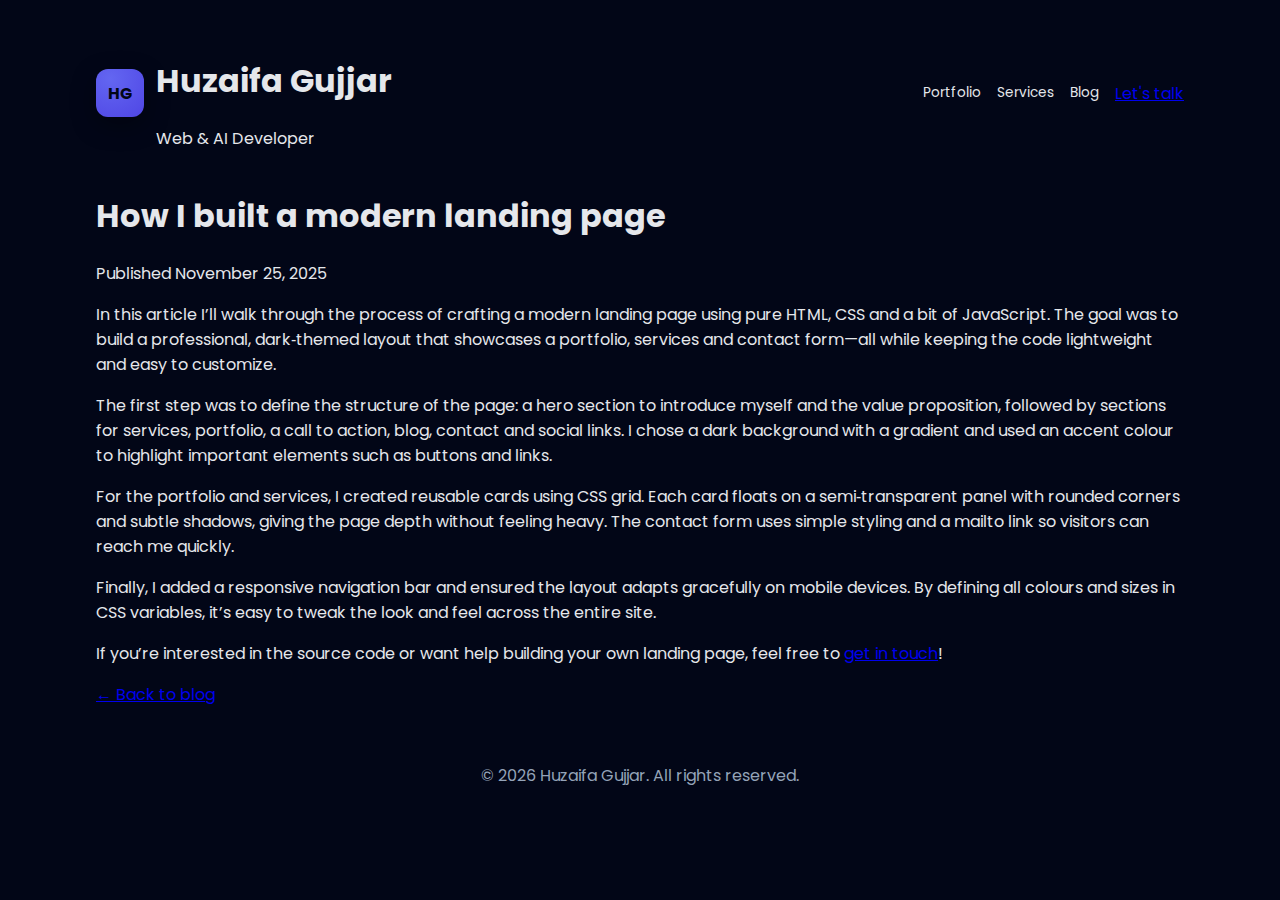
<file: post1.html>
<!DOCTYPE html>
<html lang="en">
<head>
  <meta charset="utf-8">
  <meta name="viewport" content="width=device-width,initial-scale=1">
  <title>How I built a modern landing page – Blog | Huzaifa Gujjar</title>
  <meta name="description" content="A behind-the-scenes look at building a dark-themed landing page with HTML, CSS and JavaScript.">
  <link rel="preconnect" href="https://fonts.googleapis.com">
  <link rel="preconnect" href="https://fonts.gstatic.com" crossorigin>
  <link href="https://fonts.googleapis.com/css2?family=Poppins:wght@300;400;500;600;700&display=swap" rel="stylesheet">
  <link rel="stylesheet" href="../style.css">
</head>
<body>
  <div class="page-wrapper">
    <header class="site-header">
      <nav class="navbar">
        <div class="logo">
          <div class="logo-mark">HG</div>
          <div class="logo-text">
            <h1>Huzaifa&nbsp;Gujjar</h1>
            <span>Web &amp; AI Developer</span>
          </div>
        </div>
        <div class="nav-actions">
          <a href="../landing.html#portfolio" class="nav-link">Portfolio</a>
          <a href="../landing.html#services" class="nav-link">Services</a>
          <a href="../blog.html" class="nav-link">Blog</a>
          <a href="../landing.html#contact" class="btn-primary">Let's&nbsp;talk</a>
        </div>
      </nav>
    </header>
    <article class="post">
      <h1>How I built a modern landing page</h1>
      <p class="post-meta">Published November 25, 2025</p>
      <p>In this article I’ll walk through the process of crafting a modern landing page using pure HTML, CSS and a bit of JavaScript. The goal was to build a professional, dark‑themed layout that showcases a portfolio, services and contact form—all while keeping the code lightweight and easy to customize.</p>
      <p>The first step was to define the structure of the page: a hero section to introduce myself and the value proposition, followed by sections for services, portfolio, a call to action, blog, contact and social links. I chose a dark background with a gradient and used an accent colour to highlight important elements such as buttons and links.</p>
      <p>For the portfolio and services, I created reusable cards using CSS grid. Each card floats on a semi‑transparent panel with rounded corners and subtle shadows, giving the page depth without feeling heavy. The contact form uses simple styling and a mailto link so visitors can reach me quickly.</p>
      <p>Finally, I added a responsive navigation bar and ensured the layout adapts gracefully on mobile devices. By defining all colours and sizes in CSS variables, it’s easy to tweak the look and feel across the entire site.</p>
      <p>If you’re interested in the source code or want help building your own landing page, feel free to <a href="../landing.html#contact" class="blog-read-more">get in touch</a>!</p>
      <p><a href="../blog.html" class="btn-secondary">← Back to blog</a></p>
    </article>
    <footer class="footer">
      <p>© <span id="year-post1"></span> Huzaifa Gujjar. All rights reserved.</p>
    </footer>
  </div>
  <script>
    // Set year in footer for this post
    document.addEventListener('DOMContentLoaded', function() {
      var y = document.getElementById('year-post1');
      if (y) y.textContent = new Date().getFullYear();
    });
  </script>
</body>
</html>
</file>
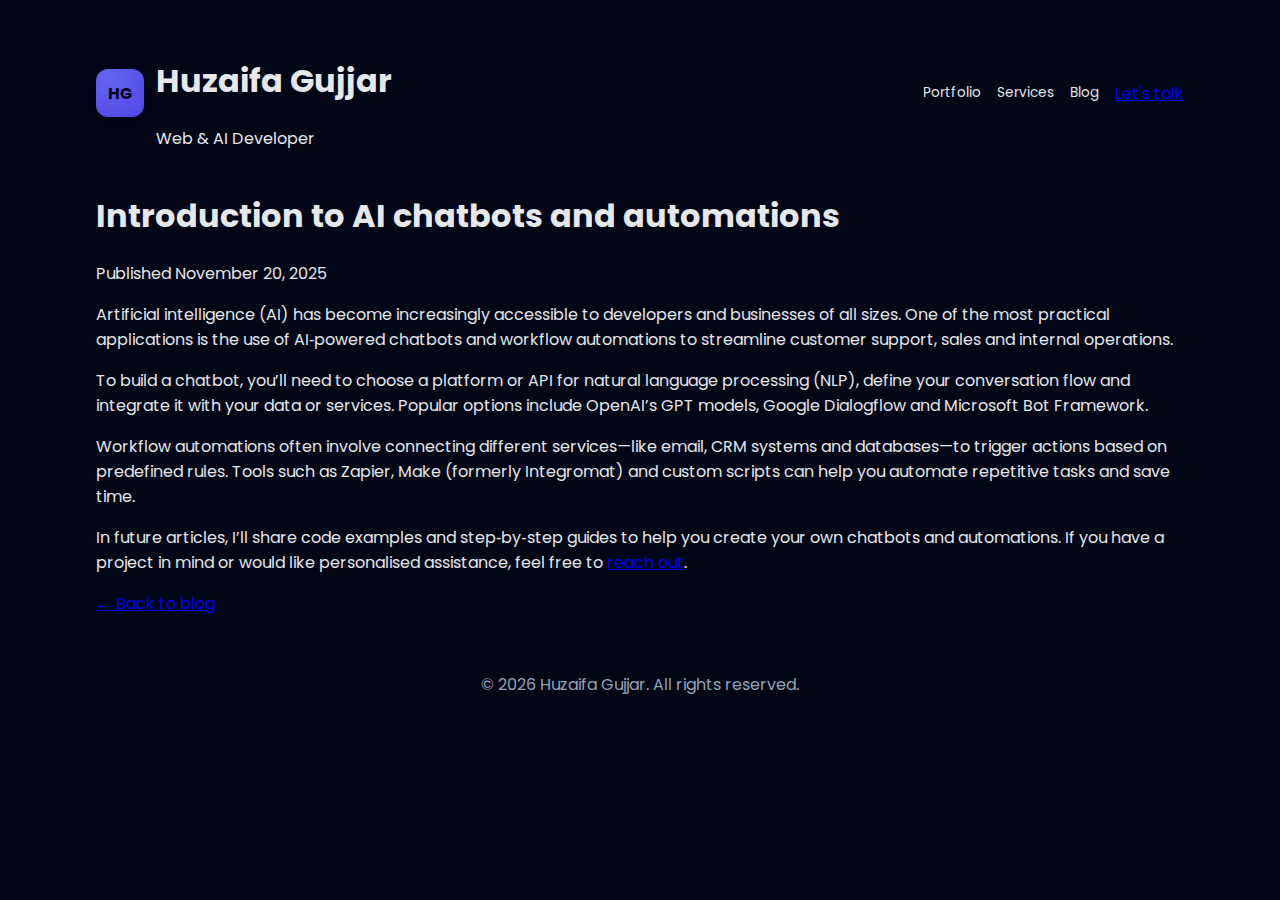
<file: post2.html>
<!DOCTYPE html>
<html lang="en">
<head>
  <meta charset="utf-8">
  <meta name="viewport" content="width=device-width,initial-scale=1">
  <title>Introduction to AI chatbots and automations – Blog | Huzaifa Gujjar</title>
  <meta name="description" content="A beginner-friendly guide to building AI chatbots and automating tasks using Python and modern APIs.">
  <link rel="preconnect" href="https://fonts.googleapis.com">
  <link rel="preconnect" href="https://fonts.gstatic.com" crossorigin>
  <link href="https://fonts.googleapis.com/css2?family=Poppins:wght@300;400;500;600;700&display=swap" rel="stylesheet">
  <link rel="stylesheet" href="../style.css">
</head>
<body>
  <div class="page-wrapper">
    <header class="site-header">
      <nav class="navbar">
        <div class="logo">
          <div class="logo-mark">HG</div>
          <div class="logo-text">
            <h1>Huzaifa&nbsp;Gujjar</h1>
            <span>Web &amp; AI Developer</span>
          </div>
        </div>
        <div class="nav-actions">
          <a href="../landing.html#portfolio" class="nav-link">Portfolio</a>
          <a href="../landing.html#services" class="nav-link">Services</a>
          <a href="../blog.html" class="nav-link">Blog</a>
          <a href="../landing.html#contact" class="btn-primary">Let's&nbsp;talk</a>
        </div>
      </nav>
    </header>
    <article class="post">
      <h1>Introduction to AI chatbots and automations</h1>
      <p class="post-meta">Published November 20, 2025</p>
      <p>Artificial intelligence (AI) has become increasingly accessible to developers and businesses of all sizes. One of the most practical applications is the use of AI‑powered chatbots and workflow automations to streamline customer support, sales and internal operations.</p>
      <p>To build a chatbot, you’ll need to choose a platform or API for natural language processing (NLP), define your conversation flow and integrate it with your data or services. Popular options include OpenAI’s GPT models, Google Dialogflow and Microsoft Bot Framework.</p>
      <p>Workflow automations often involve connecting different services—like email, CRM systems and databases—to trigger actions based on predefined rules. Tools such as Zapier, Make (formerly Integromat) and custom scripts can help you automate repetitive tasks and save time.</p>
      <p>In future articles, I’ll share code examples and step‑by‑step guides to help you create your own chatbots and automations. If you have a project in mind or would like personalised assistance, feel free to <a href="../landing.html#contact" class="blog-read-more">reach out</a>.</p>
      <p><a href="../blog.html" class="btn-secondary">← Back to blog</a></p>
    </article>
    <footer class="footer">
      <p>© <span id="year-post2"></span> Huzaifa Gujjar. All rights reserved.</p>
    </footer>
  </div>
  <script>
    document.addEventListener('DOMContentLoaded', function() {
      var y = document.getElementById('year-post2');
      if (y) y.textContent = new Date().getFullYear();
    });
  </script>
</body>
</html>
</file>
<file: style.css>
/*
  Custom stylesheet for Huzaifa Gujjar's portfolio site.
  The design uses a dark theme with vibrant accent colors and responsive layouts.
*/

/*
  Custom stylesheet for Huzaifa Gujjar's portfolio site.
  Clean, responsive UI with dark theme + smooth accents.
*/

:root {
  --bg: #020617;
  --card-bg: rgba(255, 255, 255, 0.03);
  --accent: #6366f1;
  --text-main: #e5e7eb;
  --text-muted: #94a3b8;
  --border: rgba(255, 255, 255, 0.1);
  --shadow: 0 8px 24px rgba(0, 0, 0, 0.35);
  --radius: 1rem;
  --max-width: 1120px;
}

/* Reset */
*, *::before, *::after {
  box-sizing: border-box;
}

body {
  margin: 0;
  font-family: Poppins, sans-serif;
  background: var(--bg);
  color: var(--text-main);
}

.page-wrapper {
  max-width: var(--max-width);
  margin: 0 auto;
  padding: 1rem;
}

/* ---------------- NAV ---------------- */

.navbar {
  display: flex;
  justify-content: space-between;
  align-items: center;
  padding: 1.2rem 0;
}

.logo {
  display: flex;
  align-items: center;
  gap: 0.75rem;
}

.logo-mark {
  width: 48px;
  height: 48px;
  border-radius: 12px;
  background: radial-gradient(circle at 30% 20%, var(--accent), #4f46e5);
  display: flex;
  align-items: center;
  justify-content: center;
  color: #020617;
  font-weight: 700;
  box-shadow: var(--shadow);
}

.nav-actions {
  display: flex;
  align-items: center;
  gap: 1rem;
}

.nav-link {
  color: var(--text-main);
  text-decoration: none;
  font-size: 0.85rem;
  position: relative;
}

.nav-link::after {
  content: "";
  position: absolute;
  bottom: -2px;
  left: 0;
  width: 0;
  height: 2px;
  background: var(--accent);
  transition: 0.3s;
}

.nav-link:hover::after {
  width: 100%;
}

/* ---------------- HERO ---------------- */

.hero {
  display: flex;
  flex-wrap: wrap;
  gap: 2rem;
  padding: 3rem 0;
}

.hero-content {
  flex: 1 1 350px;
}

.hero-image {
  flex: 1 1 350px;
  display: flex;
  justify-content: center;
}

.hero-image img {
  max-width: 100%;
  border-radius: var(--radius);
  box-shadow: var(--shadow);
}

/* ---------------- SERVICES ---------------- */

.services-grid {
  display: grid;
  grid-template-columns: repeat(auto-fit,minmax(200px,1fr));
  gap: 1.5rem;
}

.service-card {
  background: var(--card-bg);
  padding: 1.5rem;
  border-radius: var(--radius);
  box-shadow: var(--shadow);
  border: 1px solid var(--border);
  transition: 0.2s;
}

.service-card:hover {
  transform: translateY(-4px);
}

/* ---------------- PORTFOLIO ---------------- */

.portfolio-grid {
  display: grid;
  grid-template-columns: repeat(auto-fit,minmax(250px,1fr));
  gap: 1.5rem;
}

.portfolio-item {
  background: var(--card-bg);
  padding: 1rem;
  border-radius: var(--radius);
  border: 1px solid var(--border);
  box-shadow: var(--shadow);
}

/* ---------------- CONTACT SECTION ---------------- */

.contact form {
  width: 100%;
  max-width: 900px;
  margin: 0 auto;
  display: flex;
  flex-direction: column;
}

/* --- CUSTOM CONTACT FORM UI --- */

#contact-form {
  width: 100%;
  max-width: 900px;
  margin: 0 auto;
  display: flex;
  flex-direction: column;
  gap: 18px;
}

#contact-form label {
  color: #ffdd9b;
  font-weight: 600;
}

/* Inputs */
#contact-form input,
#contact-form textarea {
  width: 100%;
  padding: 14px 18px;
  background: rgba(173,216,230,0.35);
  border: none;
  border-radius: 20px;
  color: #fff;
  outline: none;
  transition: 0.3s;
}

#contact-form textarea {
  min-height: 120px;
}

#contact-form input:focus,
#contact-form textarea:focus {
  background: rgba(135,206,250,0.55);
  box-shadow: 0 0 10px rgba(135,206,250,0.8);
}

/* Contact Button */
#contact-form button {
  width: 100%;
  padding: 14px 18px;
  border-radius: 20px;
  background: linear-gradient(90deg,#5bc0f8,#4fa3e3);
  border: none;
  color: #000;
  font-weight: 700;
  cursor: pointer;
  transition: 0.3s;
}

#contact-form button:hover {
  background: linear-gradient(90deg,#4fa3e3,#5bc0f8);
  transform: translateY(-2px);
}

/* ---------------- SOCIAL LINKS (BOTTOM BOXES) ---------------- */

.socials {
  display: flex;
  flex-wrap: wrap;
  gap: 1.2rem;
  justify-content: center;
}

/* ⭐ NEW WIDE SOCIAL BOXES ⭐ */
.social-link {
  display: flex;
  flex-direction: column;
  align-items: center;
  justify-content: center;

  padding: 1.2rem 1.4rem;
  width: 240px;           /* ⭐ WIDER BOX */
  min-height: 110px;      /* ⭐ TALLER BOX */

  border-radius: 18px;
  background: rgba(255,255,255,0.05);
  border: 1px solid rgba(255,255,255,0.12);
  box-shadow: var(--shadow);

  color: var(--text-main);
  text-decoration: none;
  font-size: 1rem;

  transition: 0.25s;
}

.social-link:hover {
  transform: translateY(-4px);
  background: rgba(255,255,255,0.15);
}

.social-link span {
  font-size: 0.85rem;
  color: var(--text-muted);
  margin-top: 4px;
  text-align: center;
}

/* ---------------- FOOTER ---------------- */

.footer {
  text-align: center;
  padding: 1.5rem 0;
  color: var(--text-muted);
}

/* ---------------- RESPONSIVE ---------------- */

@media (max-width: 768px) {
  .hero {
    flex-direction: column-reverse;
    text-align: center;
  }

  .social-link {
    width: 100%;
    max-width: 330px;
  }
}
</file>
